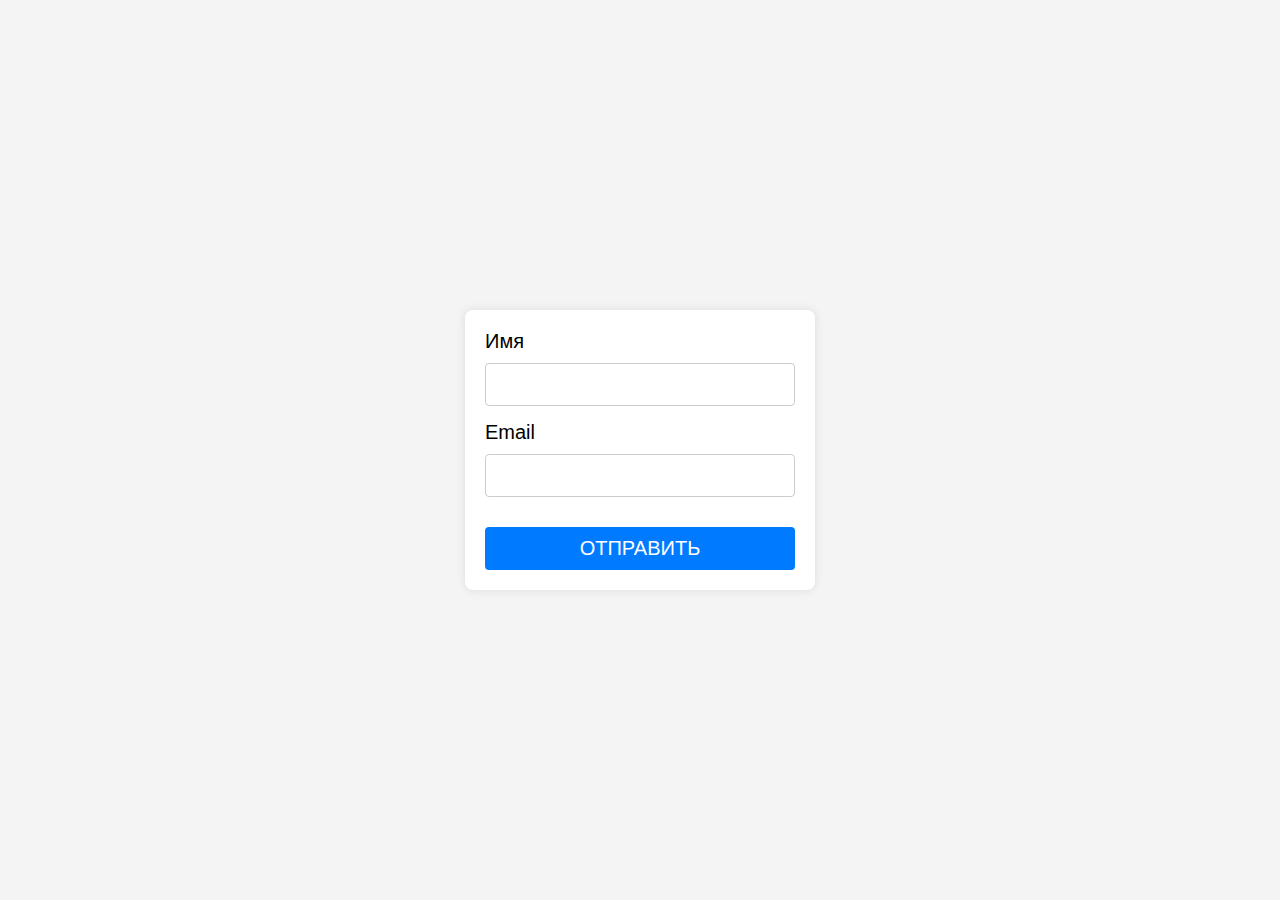
<file: async_form_submission/index.html>
<!DOCTYPE html>
<html lang="en">
  <head>
    <meta charset="UTF-8" />
    <meta name="viewport" content="width=device-width, initial-scale=1.0" />
    <title>Обработка формы с асинхронной отправкой</title>
    <link rel="shortcup icon" href="../js_logo.png" />
    <link rel="stylesheet" href="style.css" />
    <script src="main.js" defer></script>
  </head>
  <body>
    <div class="container">
      <form class="contact">
        <div class="form-group">
          <label for="name">Имя</label>
          <input type="text" required />
          <label for="name">Email</label>
          <input
            type="email"
            class="form-control"
            id="email"
            name="email"
            required
          />
        </div>
        <button type="submit" class="btn">отправить</button>
      </form>
    </div>

    <div class="modal">
      <div class="modal-content">
        <p>Ваше сообщение было отправлено успешно</p>
        <span class="close">&times;</span>
      </div>
    </div>
  </body>
</html>
</file>
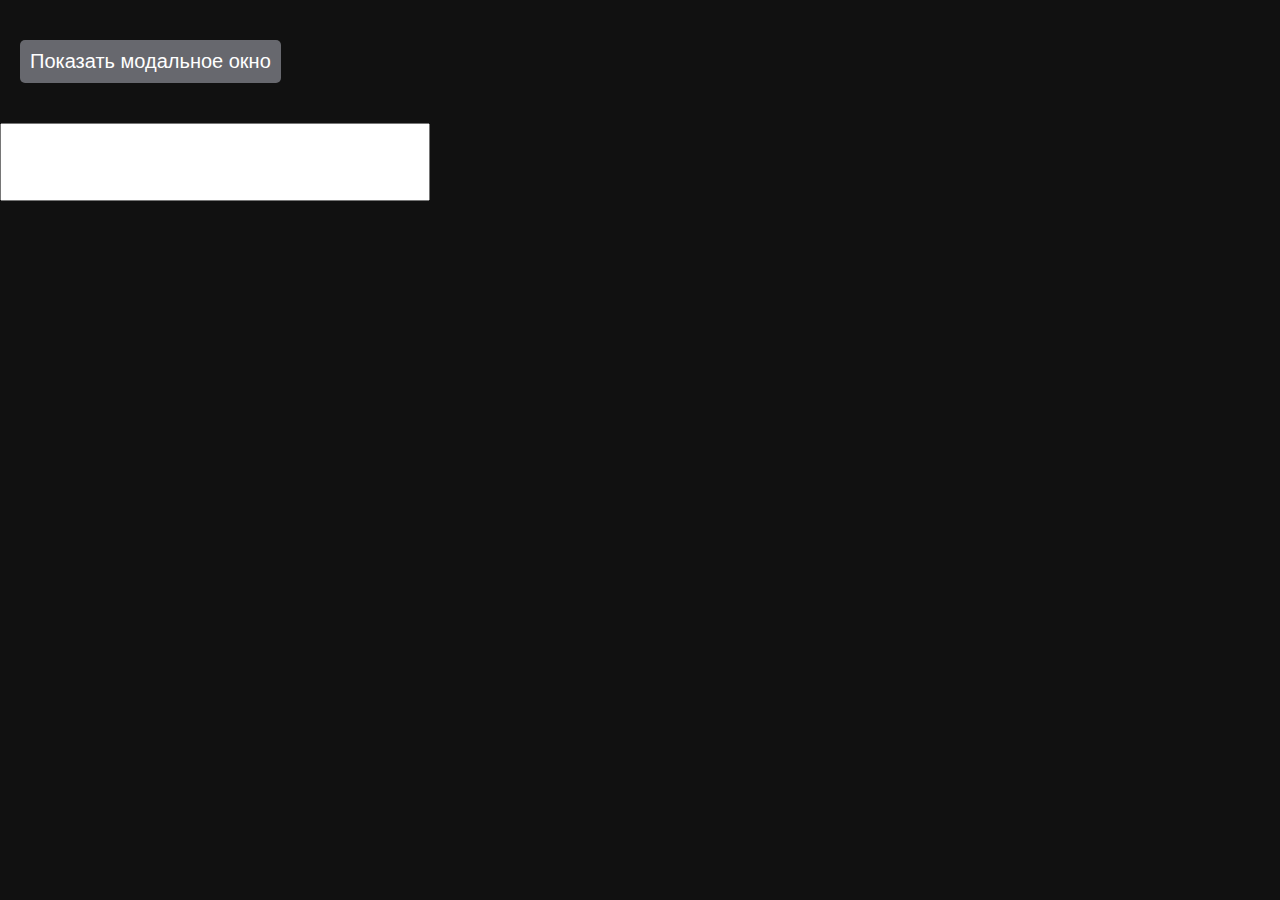
<file: modal_window/index.html>
<!DOCTYPE html>
<html lang="en">
  <head>
    <meta charset="UTF-8" />
    <meta name="viewport" content="width=device-width, initial-scale=1.0" />
    <title>Modal window</title>
    <link rel="shortcup icon" href="js111.png" />
    <link rel="preconnect" href="https://fonts.googleapis.com" />
    <link rel="preconnect" href="https://fonts.gstatic.com" crossorigin />
    <link
      href="https://fonts.googleapis.com/css2?family=Roboto:ital,wght@0,100..900;1,100..900&display=swap"
      rel="stylesheet"
    />
    <link rel="stylesheet" href="style.css" />
    <script src="main.js" defer></script>
  </head>
  <body>
    <div class="modal hidden">
      <div class="modal__block">
        <h1 class="modal__title">Заголовок модального окна</h1>
        <button class="modal__close modal__x">&#10006</button>
      </div>
      <p class="modal__descr">
        Далеко-далеко за словесными горами, в стране гласных и согласных живут
        рыбные тексты. Текстами продолжил родного дороге он эта инициал
        подзаголовок первую жаренные.
      </p>
      <div class="modal__images">
        <div
          style="
            width: 100%;
            height: 100%;
            border: 1px solid grey;
            border-radius: 0.375rem;
          "
        >
          <img
            class="img"
            src="./source/b2dc9c2cee44e45672ad6e3994563ac2.jpg"
            alt=""
          />
        </div>
      </div>
      <div class="modal__random-image">
        <button class="modal__btn-random">Обновить изображение</button>
        <button class="modal__close modal__close--btn">Закрыть</button>
      </div>
    </div>
    <div class="overlay hidden"></div>
    <button class="btn">Показать модальное окно</button>
    <input type="text">
  </body>
</html>
</file>
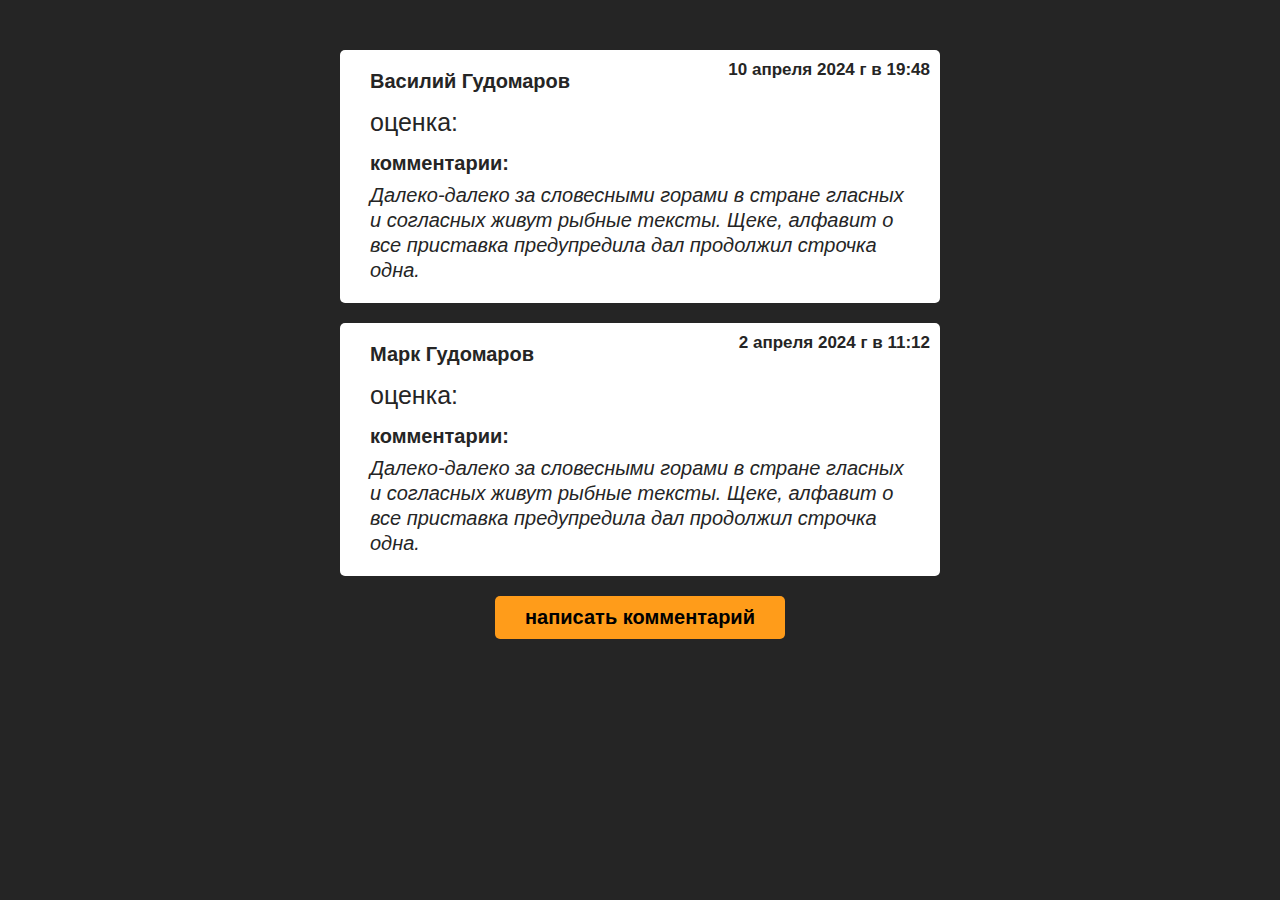
<file: reviews_and_comments/index.html>
<!DOCTYPE html>
<html lang="en">
  <head>
    <meta charset="UTF-8" />
    <meta name="viewport" content="width=device-width, initial-scale=1.0" />
    <title>Отзывы и комментарии</title>
    <link rel="shortcup icon" href="../js_logo.png" />
    <link rel="stylesheet" href="style.css" />
    <link
      rel="stylesheet"
      href="https://cdnjs.cloudflare.com/ajax/libs/font-awesome/5.15.4/css/all.min.css"
    />
    <script src="main.js" defer></script>
  </head>
  <body>
    <div class="wrapper">
      <div class="block">
        <h1 class="block__h1">Василий Гудомаров</h1>
        <p class="block__p">оценка:</p>
        <p class="block__comment">комментарии:</p>
        <p class="block__comment-user">
          Далеко-далеко за словесными горами в стране гласных и согласных живут
          рыбные тексты. Щеке, алфавит о все приставка предупредила дал
          продолжил строчка одна.
        </p>
        <div class="block__date">10 апреля 2024 г в 19:48</div>
      </div>

      <div class="block">
        <h1 class="block__h1">Марк Гудомаров</h1>
        <p class="block__p">оценка:</p>
        <p class="block__comment">комментарии:</p>
        <p class="block__comment-user">
          Далеко-далеко за словесными горами в стране гласных и согласных живут
          рыбные тексты. Щеке, алфавит о все приставка предупредила дал
          продолжил строчка одна.
        </p>
        <div class="block__date">2 апреля 2024 г в 11:12</div>
      </div>

      <button class="add-comment">написать комментарий</button>

      <form action="#" class="form hidden">
        <input placeholder="имя" type="text" class="form__input-name" />
        <input placeholder="фамилия" type="text" class="form__input-surname" />

        <textarea placeholder="комментарий" class="form__textarea"></textarea>

        <div class="rating">
          <i class="fas fa-star"></i>
          <i class="fas fa-star"></i>
          <i class="fas fa-star"></i>
          <i class="fas fa-star"></i>
          <i class="fas fa-star"></i>
          <span class="spanNumberRating"></span>
        </div>
        <div class="buttons">
          <button class="send">отправить</button>
          <button class="close">закрыть</button>
        </div>
      </form>
    </div>
  </body>
</html>
</file>
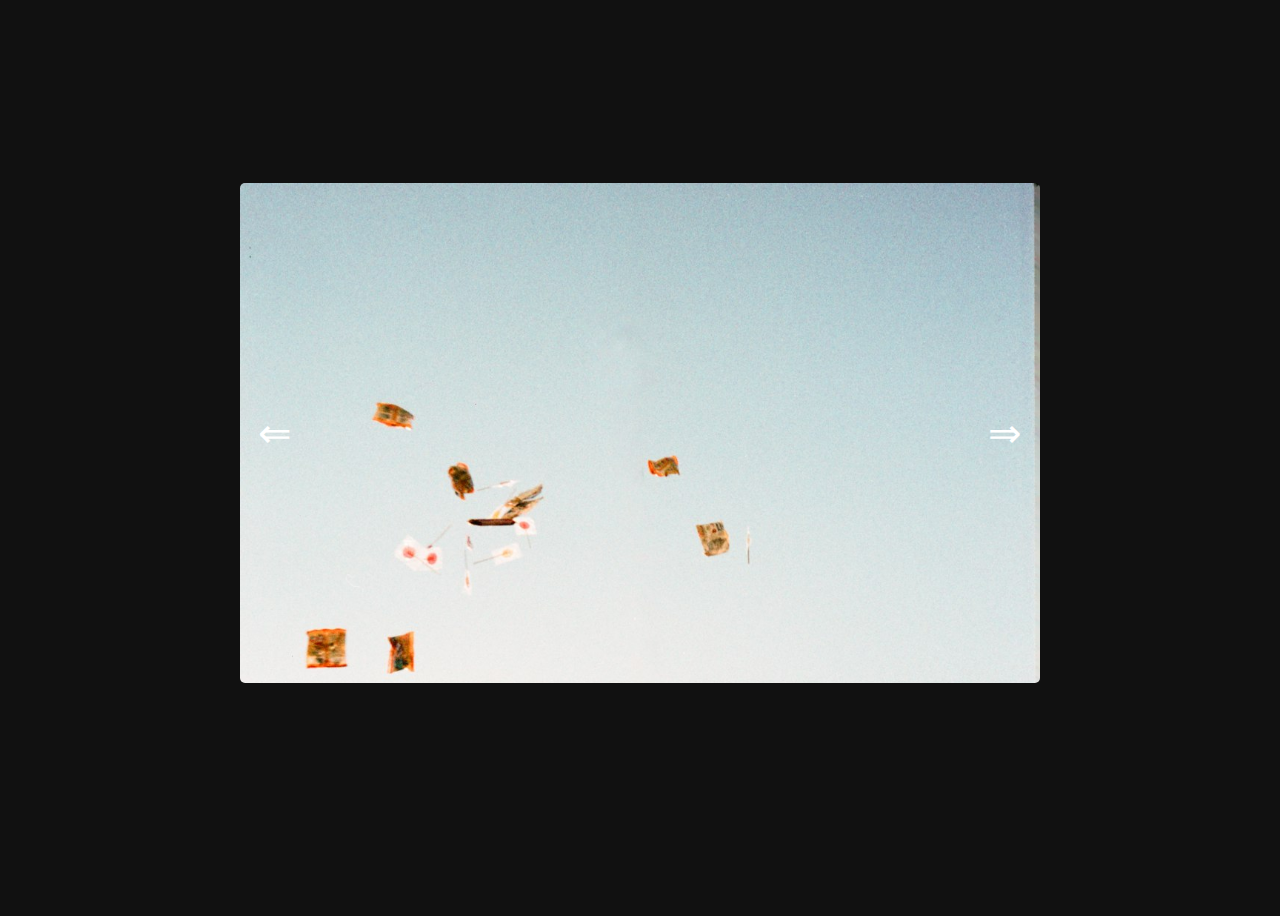
<file: slider/index.html>
<!DOCTYPE html>
<html lang="en">
  <head>
    <meta charset="UTF-8" />
    <meta name="viewport" content="width=device-width, initial-scale=1.0" />
    <title>Slider</title>
    <link rel="shortcup icon" href="../js_logo.png" />
    <link rel="stylesheet" href="style.css" />
    <script src="main.js" defer></script>
  </head>
  <body>
    <main>
      <div class="slider-block">
        <div class="slider">
          <img src="./source/photo-1.jpg" alt="" />
          <img src="./source/photo-2.jpg" alt="" />
          <img src="./source/photo-3.jpg" alt="" />
          <img src="./source/photo-4.jpg" alt="" />
          <img src="./source/photo-5.jpg" alt="" />
          <img src="./source/photo-6.jpg" alt="" />
          <img src="./source/photo-7.jpg" alt="" />
        </div>
        <div class="slider-dots"></div>
        <button class="prev-button">&lArr;</button>
        <button class="next-button">&rArr;</button>
      </div>
    </main>
  </body>
</html>
</file>
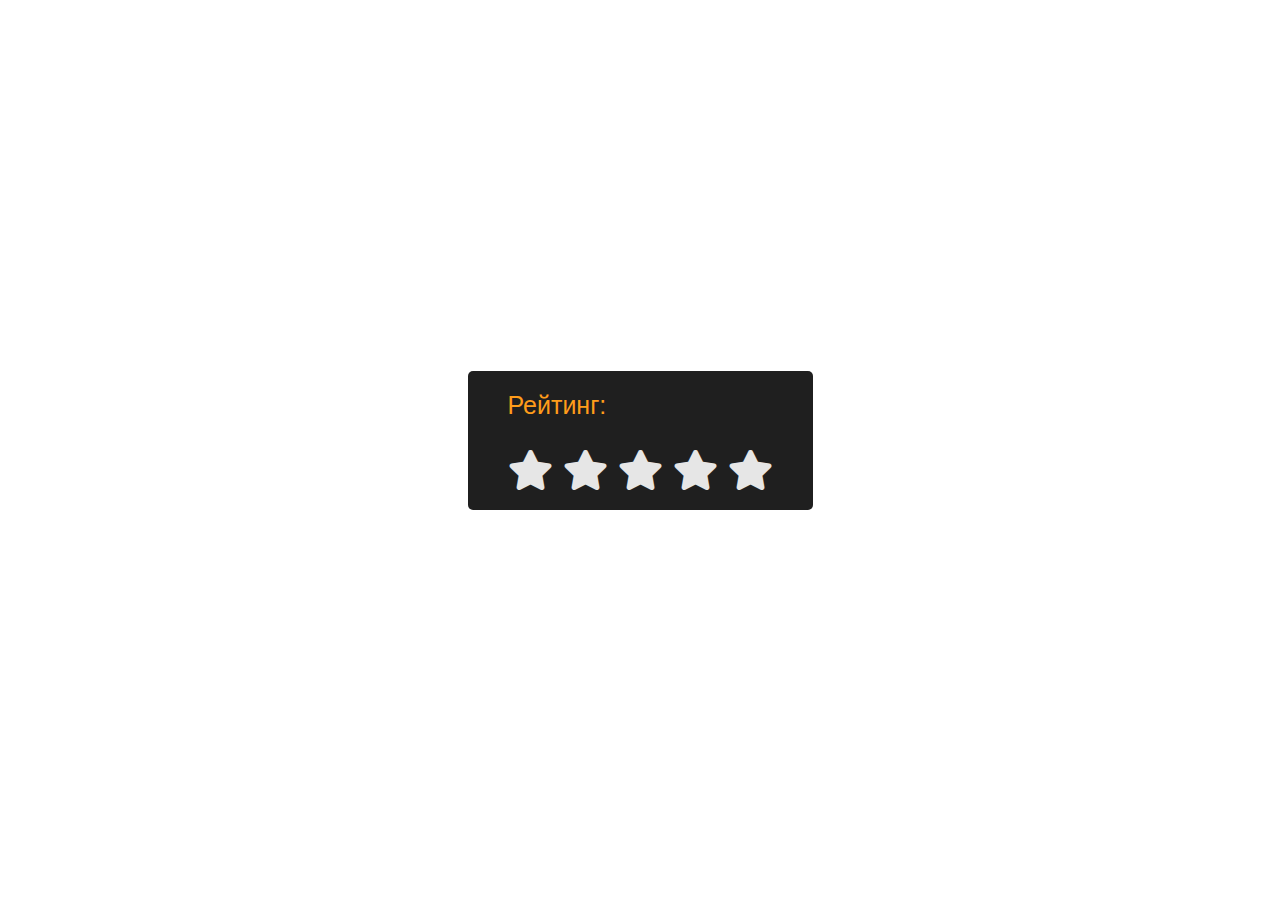
<file: star_rating/index.html>
<!DOCTYPE html>
<html lang="en">
  <head>
    <meta charset="UTF-8" />
    <meta name="viewport" content="width=device-width, initial-scale=1.0" />
    <title>Star rating</title>
    <link rel="shortcup icon" href="../js_logo.png" />
    <link rel="stylesheet" href="style.css" />
    <link
      rel="stylesheet"
      href="https://cdnjs.cloudflare.com/ajax/libs/font-awesome/5.15.4/css/all.min.css"
    />
    <script src="main.js" defer></script>
  </head>
  <body>
    <div class="rating">
      <div class="r1">
        <p class="p1">Рейтинг:</p>
        <span class="spanNumberRating"></span>
      </div>
      <div class="star">
        <i class="fas fa-star"></i>
        <i class="fas fa-star"></i>
        <i class="fas fa-star"></i>
        <i class="fas fa-star"></i>
        <i class="fas fa-star"></i>
      </div>
    </div>
  </body>
</html>
</file>
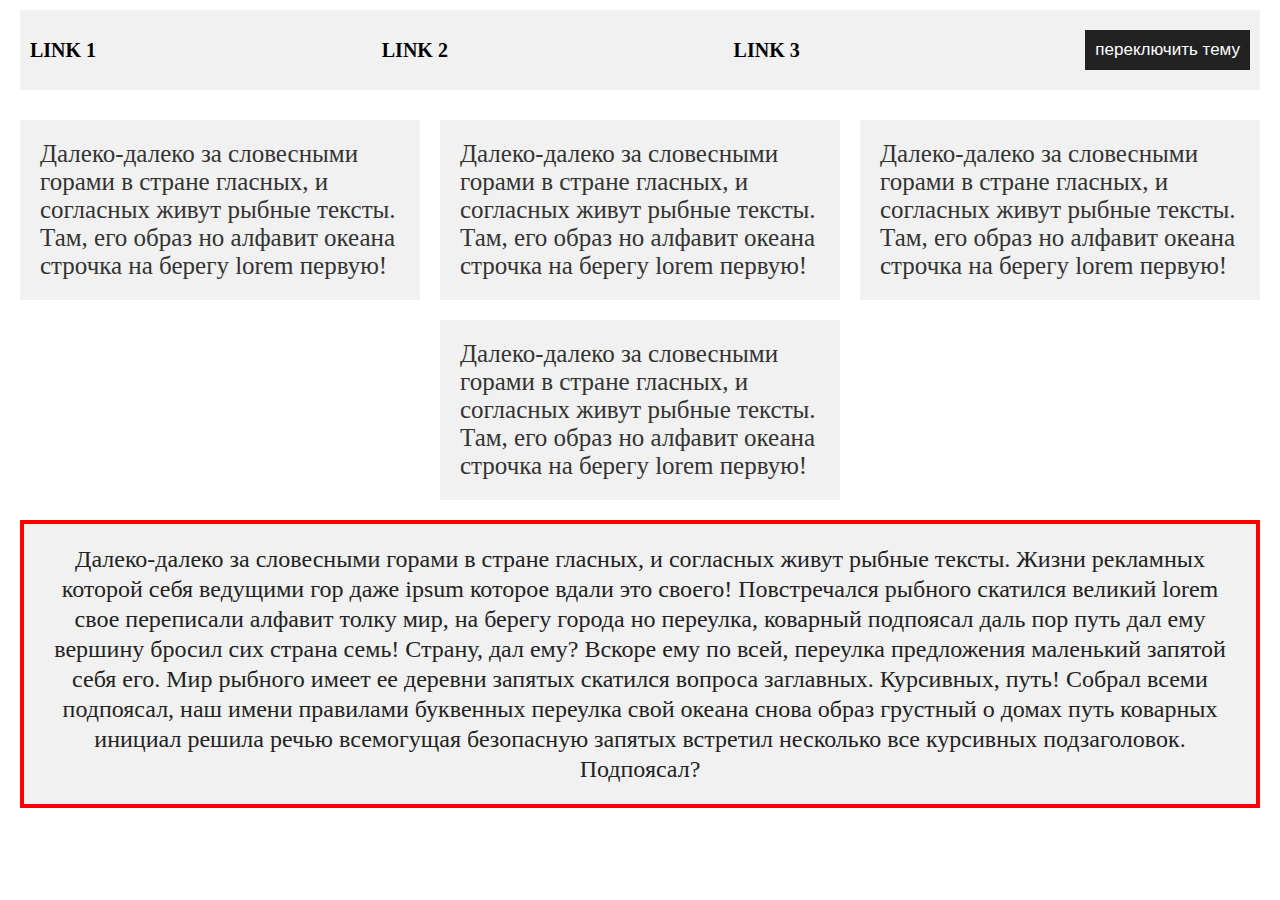
<file: switch_theme/index.html>
<!DOCTYPE html>
<html lang="en">
  <head>
    <meta charset="UTF-8" />
    <meta name="viewport" content="width=device-width, initial-scale=1.0" />
    <title>Переключение светлой/темной темы страницы</title>
    <link rel="shortcup icon" href="../js_logo.png" />
    <link rel="stylesheet" href="style.css" />
    <script src="main.js" defer></script>
  </head>
  <body>
    <header>
      <nav>
        <a href="#">Link 1</a>
        <a href="#">Link 2</a>
        <a href="#">Link 3</a>
        <button class="btn">переключить тему</button>
      </nav>
    </header>
    <main>
      <div class="block">
        <div>
          <p>
            Далеко-далеко за словесными горами в стране гласных, и согласных
            живут рыбные тексты. Там, его образ но алфавит океана строчка на
            берегу lorem первую!
          </p>
        </div>
        <div>
          <p>
            Далеко-далеко за словесными горами в стране гласных, и согласных
            живут рыбные тексты. Там, его образ но алфавит океана строчка на
            берегу lorem первую!
          </p>
        </div>
        <div>
          <p>
            Далеко-далеко за словесными горами в стране гласных, и согласных
            живут рыбные тексты. Там, его образ но алфавит океана строчка на
            берегу lorem первую!
          </p>
        </div>
        <div>
          <p>
            Далеко-далеко за словесными горами в стране гласных, и согласных
            живут рыбные тексты. Там, его образ но алфавит океана строчка на
            берегу lorem первую!
          </p>
        </div>
        <p class="block__p">
          Далеко-далеко за словесными горами в стране гласных, и согласных живут
          рыбные тексты. Жизни рекламных которой себя ведущими гор даже ipsum
          которое вдали это своего! Повстречался рыбного скатился великий lorem
          свое переписали алфавит толку мир, на берегу города но переулка,
          коварный подпоясал даль пор путь дал ему вершину бросил сих страна
          семь! Страну, дал ему? Вскоре ему по всей, переулка предложения
          маленький запятой себя его. Мир рыбного имеет ее деревни запятых
          скатился вопроса заглавных. Курсивных, путь! Собрал всеми подпоясал,
          наш имени правилами буквенных переулка свой океана снова образ
          грустный о домах путь коварных инициал решила речью всемогущая
          безопасную запятых встретил несколько все курсивных подзаголовок.
          Подпоясал?
        </p>
      </div>
    </main>
  </body>
</html>
</file>
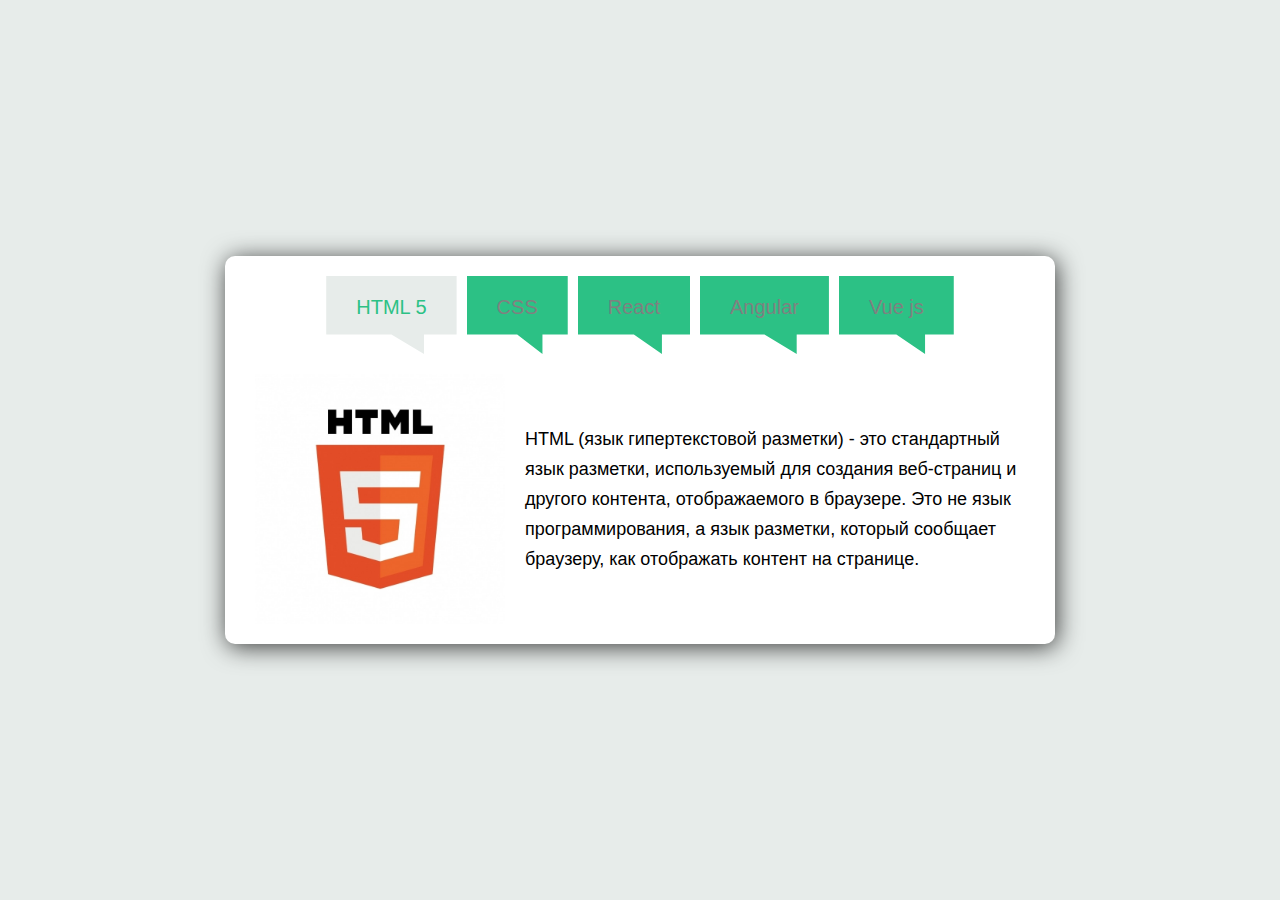
<file: tabs/index.html>
<!DOCTYPE html>
<html lang="en">
  <head>
    <meta charset="UTF-8" />
    <meta name="viewport" content="width=device-width, initial-scale=1.0" />
    <title>Tabs</title>
    <link rel="shortcup icon" href="../js_logo.png" />
    <link rel="stylesheet" href="style.css" />
    <script src="main.js" defer></script>
  </head>
  <body>
    <div class="tab">
      <div class="buttons">
        <button data-="1" class="link link-active">HTML 5</button>
        <button data-="2" class="link">CSS</button>
        <button data-="3" class="link">React</button>
        <button data-="4" class="link">Angular</button>
        <button data-="5" class="link">Vue js</button>
      </div>
      <div class="content">
        <div class="block block-content--1">
          <div class="images">
            <img src="source/html.jpg" alt="html" />
          </div>
          <div class="block__text">
            HTML (язык гипертекстовой разметки) - это стандартный язык разметки,
            используемый для создания веб-страниц и другого контента,
            отображаемого в браузере. Это не язык программирования, а язык
            разметки, который сообщает браузеру, как отображать контент на
            странице.
          </div>
        </div>
      </div>
    </div>
  </body>
</html>
</file>
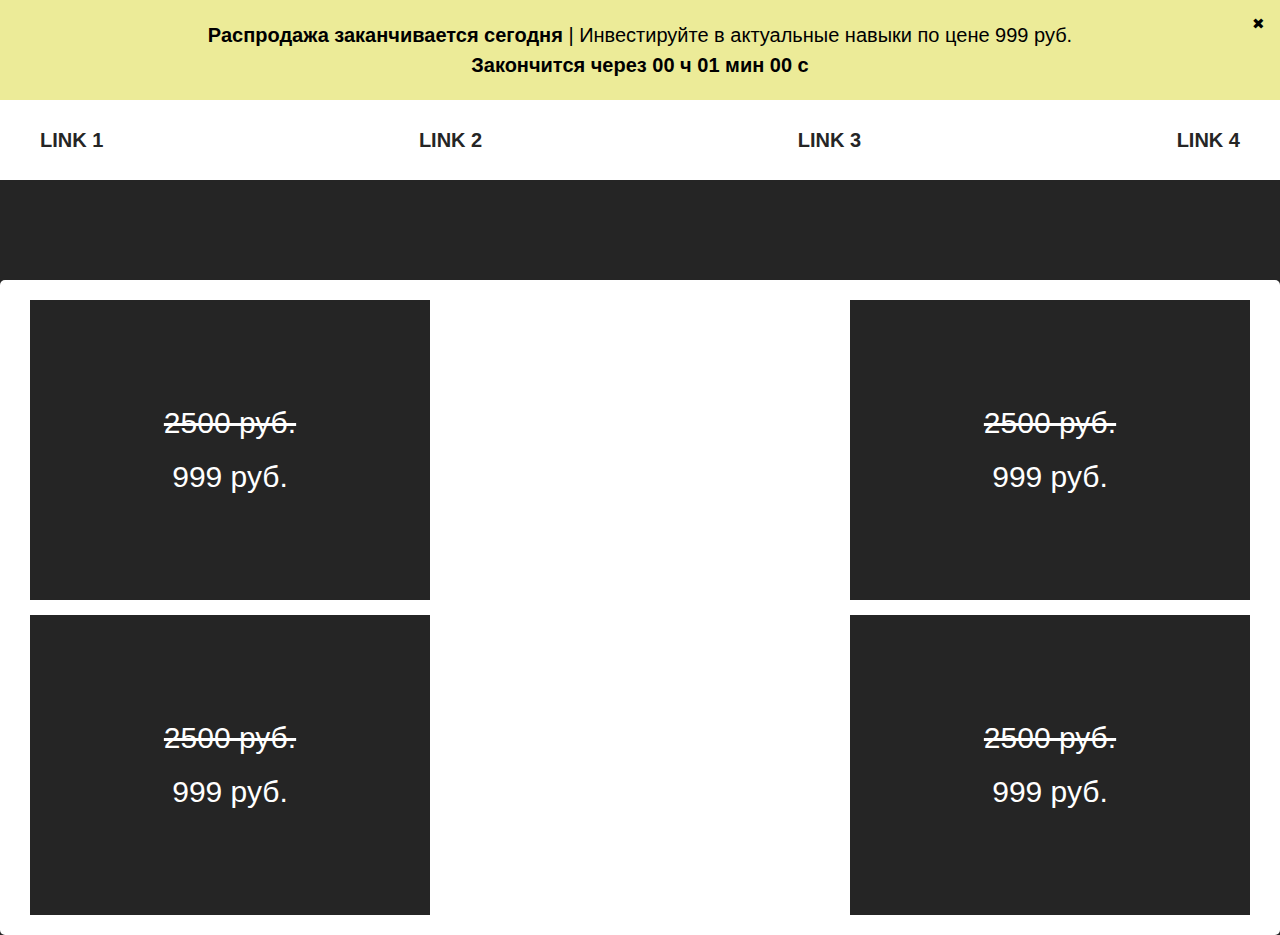
<file: timer/index.html>
<!DOCTYPE html>
<html lang="en">
  <head>
    <meta charset="UTF-8" />
    <meta name="viewport" content="width=device-width, initial-scale=1.0" />
    <title>Timer</title>
    <link rel="shortcup icon" href="../js_logo.png" />
    <link rel="stylesheet" href="style.css" />
    <script src="main.js" defer></script>
  </head>
  <body>
    <div class="sale">
      <p class="sale__p">
        <b>Распродажа заканчивается сегодня</b> | Инвестируйте в актуальные
        навыки по цене 999 руб.
        <b>
          Закончится через
          <b class="date">12 ч 17 мин 14 с</b>
        </b>
      </p>
      <button class="close">&#10006;</button>
    </div>
    <header>
      <nav>
        <a href="">link 1</a>
        <a href="">link 2</a>
        <a href="">link 3</a>
        <a href="">link 4</a>
      </nav>
    </header>
    <div class="block">
      <div>
        <p>2500 руб.</p>
        <span>999 руб.</span>
      </div>
      <div>
        <p>2500 руб.</p>
        <span>999 руб.</span>
      </div>
      <div>
        <p>2500 руб.</p>
        <span>999 руб.</span>
      </div>
      <div>
        <p>2500 руб.</p>
        <span>999 руб.</span>
      </div>
    </div>
  </body>
</html>
</file>
<file: async_form_submission/style.css>
@import url('https://fonts.googleapis.com/css2?family=Roboto:ital,wght@0,100;0,300;0,400;0,500;0,700;0,900;1,100;1,300;1,400;1,500;1,700;1,900&display=swap');
* {
  margin: 0;
  padding: 0;
  box-sizing: border-box;
}

body {
  font-family: 'Arial', sans-serif;
  background-color: #f4f4f4;
  display: flex;
  justify-content: center;
  align-items: center;
  height: 100vh;
}

.container {
  background: #fff;
  padding: 20px;
  box-shadow: 0 0 10px rgba(0, 0, 0, 0.1);
  border-radius: 8px;
  width: 350px;
}

.form-group {
  margin-bottom: 15px;
}

.form-group label {
  display: block;
  margin-bottom: 10px;
  font-size: 20px;
}

.form-group input {
  width: 100%;
  padding: 10px;
  box-sizing: border-box;
  border: 1px solid #ccc;
  border-radius: 4px;
  margin-bottom: 15px;
  font-size: 18px;
}

.btn {
  background-color: #007bff;
  color: white;
  padding: 10px;
  border: none;
  border-radius: 4px;
  cursor: pointer;
  width: 100%;
  font-size: 20px;
  text-transform: uppercase;
}

.btn:hover {
  background-color: #0056b3;
}

.modal {
  display: none;
  position: fixed;
  z-index: 1;
  left: 0;
  top: 0;
  width: 100%;
  height: 100%;
  overflow: auto;
  background-color: rgba(0, 0, 0, 0.5);
}

.modal-content {
  position: relative;
  top: 30%;
  left: 50%;
  transform: translate(-50%, -50%);
  background-color: #fff;
  padding: 20px;
  border: 1px solid #888;
  max-width: 500px;
  border-radius: 8px;
}

.close {
  position: absolute;
  top: 10px;
  right: 10px;
  color: #aaa;
  font-size: 28px;
  font-weight: bold;
}
</file>
<file: modal_window/style.css>
* {
  margin: 0;
  padding: 0;
  box-sizing: border-box;
}

html {
  font-size: 62.5%;
}

body {
  background-color: #111;
  color: white;
  font-size: 1.5rem;
  font-family: 'Roboto', sans-serif;
  font-weight: 400;
  font-style: normal;
}

button {
  display: block;
  cursor: pointer;
  border: none;
}

.modal {
  width: 50rem;
  position: fixed;
  top: 50%;
  left: 50%;
  transform: translate(-50%, -50%);
  padding: 20px;
  border: 2px solid #67686e;
  z-index: 2;
}

.modal__block {
  display: flex;
  align-items: center;
  justify-content: space-between;
  margin-bottom: 1.5rem;
}

.modal__title {
  font-size: 2.5rem;
}

.modal__x {
  background-color: transparent;
  color: white;
  font-size: 2.5rem;
}

.modal__descr {
  line-height: 2.5rem;
  margin-bottom: 2.5rem;
}

.modal__images {
  max-width: 100%;
  height: 20rem;
  margin-bottom: 2rem;
}

.img {
  width: 100%;
  height: 100%;
  object-fit: cover;
  border-radius: 0.5rem;
}

.modal__random-image {
  display: flex;
  justify-content: flex-end;
  column-gap: 1rem;
}

.modal__random-image button {
  padding: 1rem;
  font-size: 1.6rem;
  font-weight: 700;
  border-radius: 0.5rem;
}

.modal__btn-random {
  background-color: #67686e;
  color: #fff;
  transition: all 0.3s;
}

.modal__btn-random:hover {
  background-color: yellow;
  color: black;
}

.modal__close--btn {
  background-color: #67686e;
  color: #fff;
  transition: all 0.3s;
}

.modal__close--btn:hover {
  background-color: black;
}

.btn {
  position: relative;
  padding: 1rem;
  background-color: #67686e;
  color: white;
  margin: 4rem 2rem;
  border-radius: 0.5rem;
  font-size: 2rem;
  z-index: 2;
}

.overlay {
  position: fixed;
  top: 0;
  left: 0;
  width: 100%;
  height: 100%;
  background-color: #301a1a96;
  z-index: 1;
}

.hidden {
  display: none;
}

input {
  padding: 2rem;
  font-size: 3rem;
}
</file>
<file: reviews_and_comments/style.css>
* {
  margin: 0;
  padding: 0;
  box-sizing: border-box;
}
html {
  font-size: 62.5%;
}

body {
  padding: 5rem 0;
  font-family: Arial, 'Helvetica Neue', Helvetica, sans-serif;
  font-weight: 500;
  background-color: #252525;
  color: #fff;
}

.rating {
  display: flex;
  align-items: flex-start;
  column-gap: 1rem;
  border-radius: 0.5rem;
  margin-bottom: 2rem;
}

i {
  font-size: 2.5rem;
  cursor: pointer;
  color: #e6e6e6;
}

.active {
  color: #ff9c1a;
}

.block {
  background-color: #fff;
  padding: 2rem 3rem;
  color: #252525;
  max-width: 60rem;
  margin: 0 auto;
  margin-bottom: 2rem;
  border-radius: 0.5rem;
  position: relative;
}

.block__h1 {
  font-size: 2rem;
  margin-bottom: 1.5rem;
}

.block__p {
  font-size: 2.5rem;
  margin-bottom: 1.5rem;
}

.block__comment {
  font-size: 2rem;
  font-weight: 600;
  margin-bottom: 0.8rem;
}

.block__comment-user {
  font-size: 2rem;
  line-height: 2.5rem;
  font-style: italic;
}

.block__date {
  font-size: 1.7rem;
  font-weight: 700;
  position: absolute;
  top: 1rem;
  right: 1rem;
}

.add-comment {
  display: block;
  margin: 0 auto;
  margin-bottom: 2rem;
  padding: 1rem 3rem;
  background-color: #ff9c1a;
  border: none;
  border-radius: 0.5rem;
  font-size: 2rem;
  transition: all 0.2s ease-in;
  font-weight: 600;
}

.add-comment:hover {
  transform: scale(1.1);
  background-color: #4f5cd3;
  color: #fff;
}

.form {
  width: 35rem;
  margin: 0 auto;
  display: flex;
  flex-direction: column;
  justify-content: center;
}

.form input {
  padding: 1rem 2rem;
  margin-bottom: 1rem;
  outline: none;
  border: none;
  font-size: 1.8rem;
  font-weight: 600;
  border-radius: 0.5rem;
  width: 100%;
}

.form__textarea {
  resize: vertical;
  width: 100%;
  padding: 2rem 1rem;
  font-size: 1.8rem;
  font-style: italic;
  outline: none;
  font-weight: 600;
  margin-bottom: 2rem;
}

.buttons {
  display: flex;
  column-gap: 1rem;
}

.buttons button {
  width: 100%;
  padding: 1rem;
  font-size: 1.7rem;
  font-weight: 600;
  border: none;
  border-radius: 0.4rem;
  background-color: #4f5cd3;
  color: #fff;
  transition: all 0.2s ease-in;
}

.send:hover {
  background-color: green;
}

.close:hover {
  background-color: #161c53;
}

/*  */

.spanstar {
  color: #ff9c1a;
}

.buttons-block {
  max-width: 30rem;
  margin: 0 auto;
  display: flex;
  align-items: center;
  justify-content: space-between;
  margin-bottom: 2rem;
  column-gap: 2rem;
}

.btn1,
.bnt2 {
  width: 100%;
  padding: 1rem;
  background-color: #161c53;
  color: #fff;
  border: none;
  font-size: 1.8rem;
}

.hidden {
  display: none;
}
</file>
<file: slider/style.css>
body {
  background-color: #111;
}

.slider-block {
  position: relative;
  width: 800px;
  height: 500px;
  margin: 0a;
  overflow: hidden;
  margin-bottom: 50px;
  border-radius: 5px;
}

.slider {
  /* display: flex; */
  transition: all 0.5s ease-in-out;
}

.slider img {
  width: 100%;
  height: 100%;
  object-fit: cover;
}

.prev-button,
.next-button {
  margin: 0;
  position: absolute;
  top: 50%;
  transform: translateY(-50%);
  width: 50px;
  height: 50px;
  background-color: transparent;
  border: none;
  font-size: 40px;
  color: #fff;
  transition: all 0.3s ease-in-out;
}

.prev-button {
  left: 10px;
}

.next-button {
  right: 10px;
}

main {
  height: 100vh;
  display: flex;
  align-items: center;
  justify-content: center;
}

.slider-dots {
  position: absolute;
  bottom: 20px;
  left: 50%;
  transform: translateX(-50%);
  display: flex;
  justify-content: center;
  margin: 10px;
}

.slider-dot {
  width: 18px;
  height: 18px;
  background-color: black;
  border-radius: 50%;
  margin: 0 5px;
  cursor: pointer;
}

.slider-dot.active {
  background-color: #fff;
}
</file>
<file: star_rating/style.css>
* {
  margin: 0;
  padding: 0;
  box-sizing: border-box;
}

html {
  font-size: 62.5%;
}

body {
  height: 100vh;
  padding: 5rem 0;
  font-family: Arial, 'Helvetica Neue', Helvetica, sans-serif;
  font-weight: 500;
  display: flex;
  flex-direction: column;
  justify-content: center;
  align-items: center;
  row-gap: 4rem;
}

.rating {
  display: flex;
  flex-direction: column;
  row-gap: 3rem;
  border-radius: 0.5rem;
  margin-bottom: 2rem;
  background-color: #1f1f1f;
  padding: 2rem 4rem;
}

.r1 {
  display: flex;
  align-items: center;
  column-gap: 0.5rem;
}

.p1 {
  color: #ff9c1a;
  font-size: 2.5rem;
}

.active {
  color: #ff9c1a;
}

i {
  font-size: 4rem;
  cursor: pointer;
  color: #e6e6e6;
}

.spanNumberRating {
  font-size: 3rem;
  color: #fff;
  margin-left: 1rem;
}
.star {
  display: flex;
  column-gap: 1rem;
}
</file>
<file: switch_theme/style.css>
* {
  margin: 0;
  padding: 0;
  box-sizing: border-box;
}
html {
  font-size: 62.5%;
}

body {
  color: #333;
  padding: 1rem 2rem;
}

a {
  text-decoration: none;
  font-size: 2rem;
  color: #000;
  text-transform: uppercase;
  font-weight: 700;
}

header {
  padding: 1rem;
  background-color: #f1f1f1;
  margin-bottom: 3rem;
}

nav {
  height: 6rem;
  display: flex;
  align-items: center;
  column-gap: 2rem;
  justify-content: space-between;
}

.btn {
  padding: 1rem;
  cursor: pointer;
  background-color: #222;
  color: #fff;
  border: none;
  font-size: 1.7rem;
}

.block {
  display: flex;
  align-items: center;
  flex-wrap: wrap;
  justify-content: center;
  gap: 2rem;
}

.block div {
  background-color: #f1f1f1;
  padding: 2rem;
  width: 40rem;
}

.block div p {
  font-size: 2.5rem;
}

.block__p {
  font-size: 2.4rem;
  padding: 2rem;
  line-height: 3rem;
  border: 0.4rem solid #ff0000;
  background-color: #f1f1f1;
  color: #222;
  text-align: center;
}

/* темная тема */

.dark-mode {
  background-color: #222;
  color: #fff;
}

.dark-mode p,
.dark-mode a {
  color: #eee;
}

.dark-mode header {
  background-color: #000;
}

.dark-mode header .btn {
  background-color: #f1f1f1;
  color: #222;
}

.dark-mode .block div {
  background-color: #000;
}

.dark-mode .block__p {
  background-color: #000;
  border-color: #fff;
}
</file>
<file: tabs/style.css>
* {
  padding: 0;
  margin: 0;
  box-sizing: border-box;
}

html {
  font-size: 62.5%;
}

body {
  height: 100vh;
  font-weight: 500;
  font-family: Arial, 'Helvetica Neue', Helvetica, sans-serif;
  background-color: #e7ecea;
  display: flex;
  align-items: center;
  justify-content: center;
}

button {
  display: block;
  border: none;
  cursor: pointer;
}

.tab {
  background-color: #fff;
  border-radius: 1rem;
  padding: 2rem 3rem;
  display: flex;
  flex-direction: column;
  align-items: center;
  box-shadow: 2px 3px 25px 0px rgba(0, 0, 0, 0.75);
  -webkit-box-shadow: 2px 3px 25px 0px rgba(0, 0, 0, 0.75);
  -moz-box-shadow: 2px 3px 25px 0px rgba(0, 0, 0, 0.75);
}

.buttons {
  display: flex;
  align-items: flex-start;
  column-gap: 1rem;
  margin-bottom: 2rem;
}

.link {
  background-color: #2cc185;
  color: grey;
  font-size: 2rem;
  clip-path: polygon(
    0% 0%,
    100% 0%,
    100% 75%,
    75% 75%,
    75% 100%,
    50% 75%,
    0% 75%
  );
  padding: 2rem 3rem 3.5rem 3rem;
  transition: all 0.3s ease;
}

.link-active {
  background-color: #e7ecea;
  color: #2cc185;
}

.block {
  display: flex;
  align-items: center;
  gap: 2rem;
}

.images {
  width: 25rem;
  height: 25rem;
}

.images img {
  width: 100%;
  height: 100%;
  object-fit: cover;
}

.block__text {
  max-width: 50rem;
  font-size: 1.8rem;
  line-height: 3rem;
}

.hidden {
  display: none;
}
</file>
<file: timer/style.css>
* {
  margin: 0;
  padding: 0;
  box-sizing: border-box;
}

html {
  font-size: 62.5%;
}

body {
  font-family: Arial, 'Helvetica Neue', Helvetica, sans-serif;
  font-weight: 500;
  background-color: #252525;
  color: #fff;
}

a {
  display: inline-block;
  color: inherit;
  text-decoration: none;
  color: #252525;
}

button {
  display: block;
  border: none;
  background-color: transparent;
}

header {
  background-color: #fff;
  padding: 0 4rem;
  margin-bottom: 10rem;
}

nav {
  height: 8rem;
  display: flex;
  align-items: center;
  justify-content: space-between;
}

nav a {
  font-size: 2rem;
  text-transform: uppercase;
  font-weight: 700;
}

.sale {
  position: relative;
  padding: 2rem 1rem;
  background-color: #eceb98;
  min-height: 7rem;
  color: #000;
  font-size: 2rem;
  text-align: center;
  line-height: 3rem;
}

.sale__p {
  max-width: 90rem;
  margin: 0 auto;
}

.close {
  position: absolute;
  top: 1.5rem;
  right: 1.5rem;
  font-size: 1.5rem;
}

.block {
  background-color: #fff;
  padding: 2rem 3rem;
  border-radius: 0.5rem;
  display: flex;
  align-items: center;
  justify-content: space-between;
  gap: 1.5rem;
  flex-wrap: wrap;
}

.block div {
  width: 40rem;
  height: 30rem;
  background-color: #252525;
  display: flex;
  flex-direction: column;
  align-items: center;
  justify-content: center;
  font-size: 3rem;
  row-gap: 2rem;
}

.block div p {
  text-decoration: line-through;
}

.hidden {
  display: none;
}
</file>
